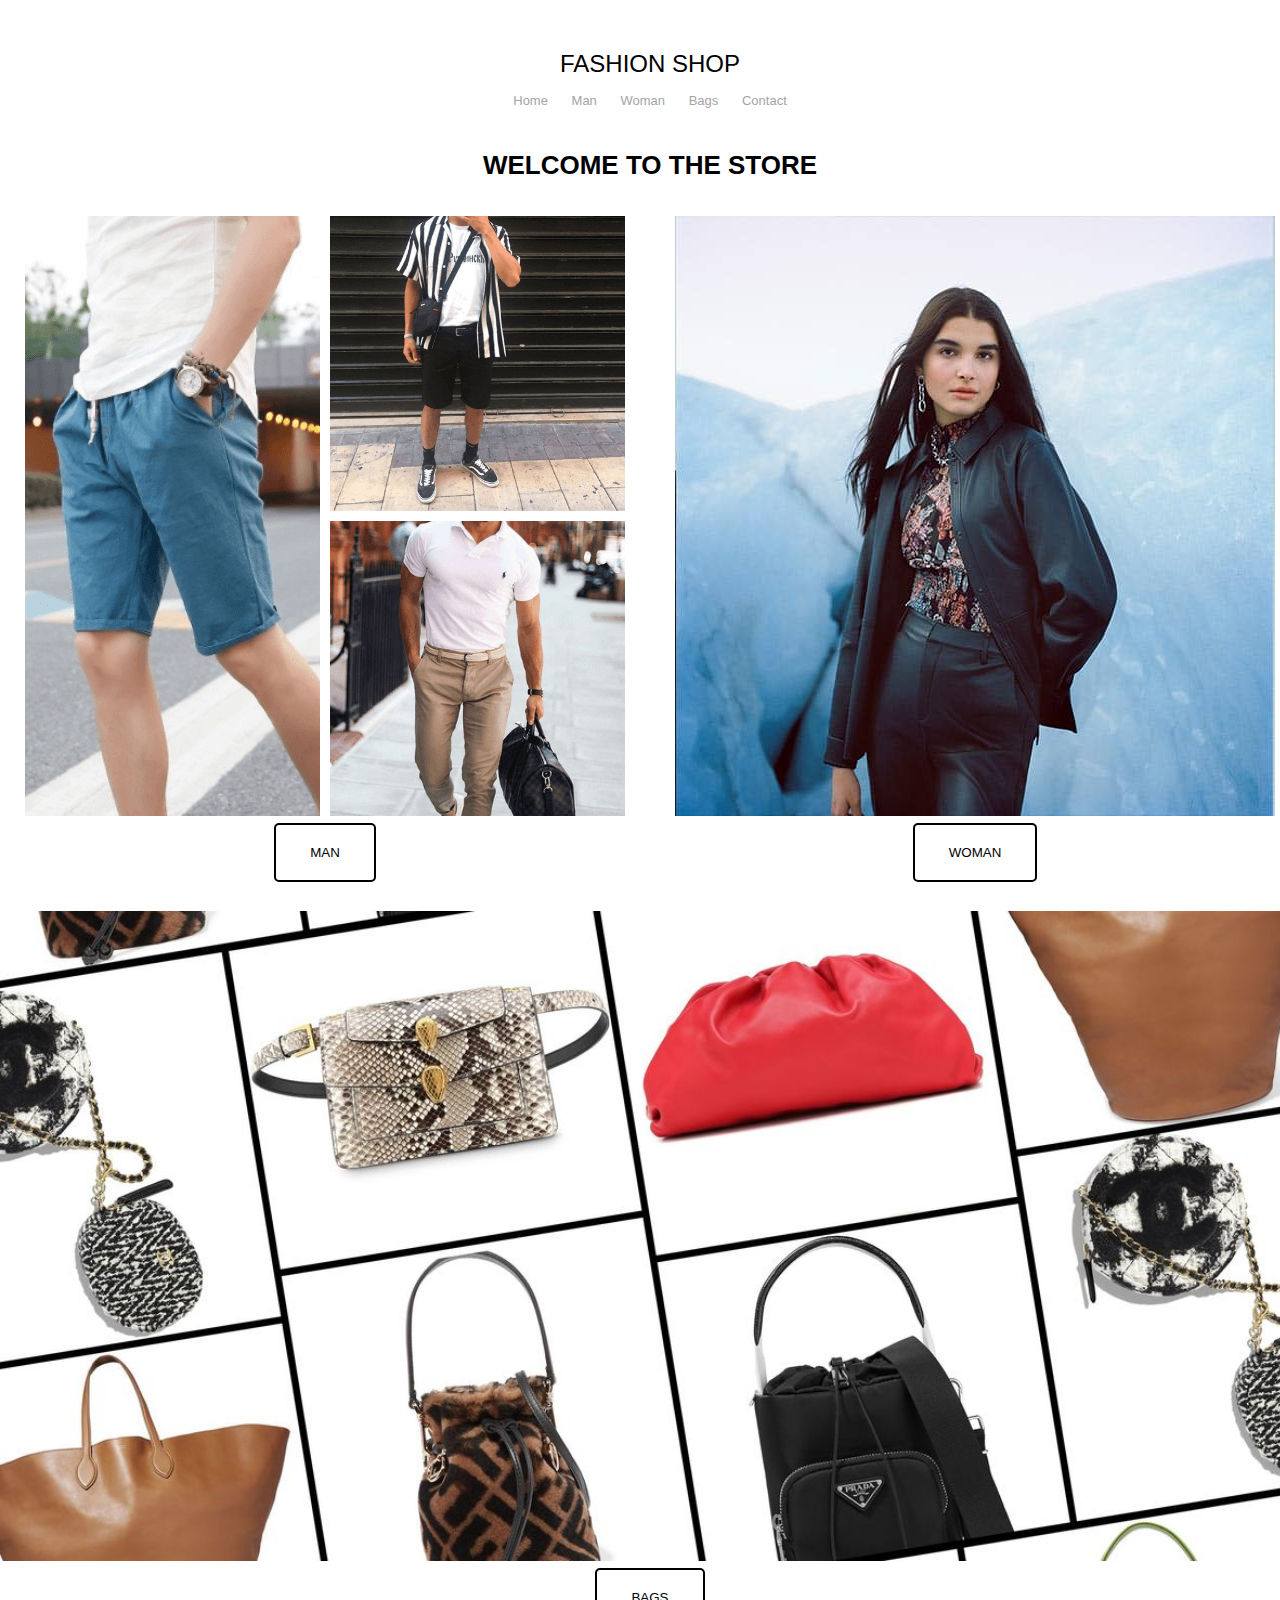
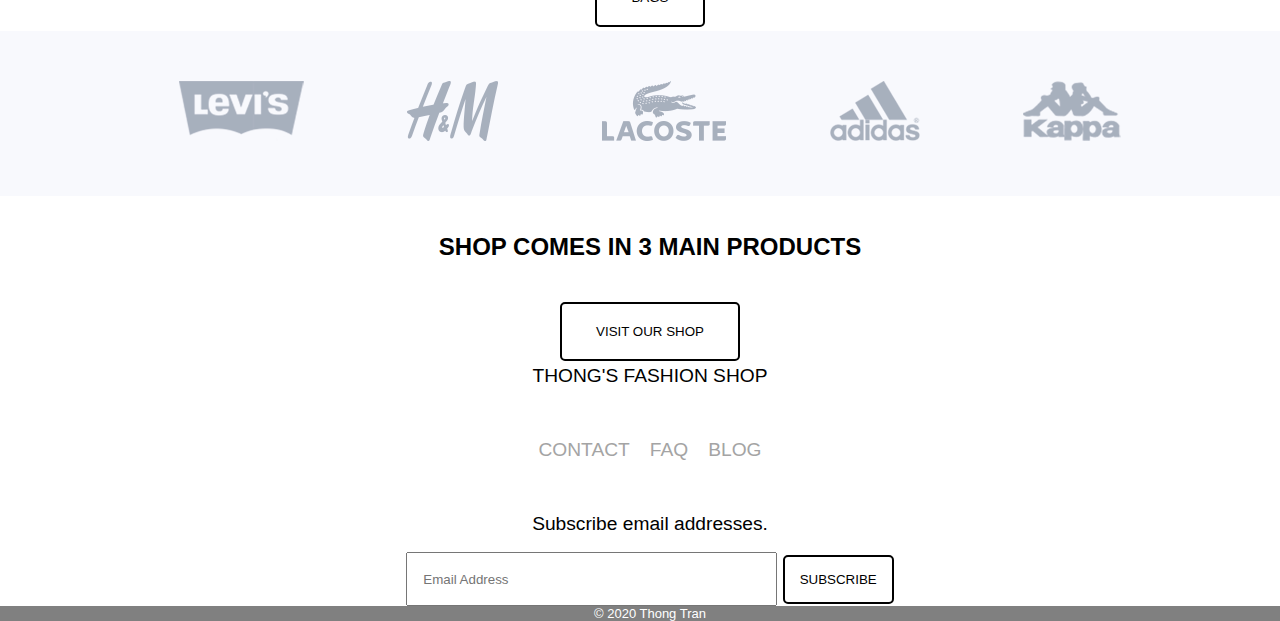
<file: index.html>
<!DOCTYPE html>
<html>
  <head>
    <meta charset="utf-8">
    <meta name="viewport" content="width=device-width">
    <title>FASHION SHOP</title>
    <link rel="stylesheet" href="https://use.fontawesome.com/releases/v5.8.2/css/all.css" integrity="sha384-oS3vJWv+0UjzBfQzYUhtDYW+Pj2yciDJxpsK1OYPAYjqT085Qq/1cq5FLXAZQ7Ay" crossorigin="anonymous">
    <link href="css/style.css" rel="stylesheet" />
  </head>
  <body>
    <div id="menu-top">
      <div id="top-left"></div>
      <div id = "top-container">FASHION SHOP</div>
        <ul id="menu-container">
          <li><a href="https://assignment5--thongtran2.repl.co" title="Home" class="active">Home</a></li>
          <li><a href="man.html"title="Man" >Man</a></li>
          <li><a href="woman.html"title="Woman" >Woman</a></li>
          <li><a href="bag.html"title="Bags" >Bags</a></li>
          <li><a href="contact.html"title="Contact" >Contact</a></li>    
        </ul>
    </div>
    
    <div id="Wellcome">
      <h1 id="store"> WELCOME TO THE STORE </h1>
    </div>
    <section id="main-centre">
      <div id="main">
        <div id="left">
          <img src="../img/men.png"style="width:100%">
          <a href="man.html"title="man" class="button"><button type="button">MAN</button></a>
        </div>
        <div id="right">
          <img src="../img/woman.jpg"style="width:100%">
          <a href="woman.html"title="woman" class="button"><button type="button">WOMAN</button></a>
        </div>
      </div>
    </section> 
    <section id="bag">
      <div id="mission">
        <div id="middle">        
          <img src="../img/bags.jpg"style="width:100%">
          <a href="bag.html"title="man" class="button"><button type="button">BAGS</button></a>
        </div>
      </div>
    </section>
    <section id="brand">
      <div id="clients">
        <ul>
          <li>
            <img src="img/clients/c1.png"style="width:100%">
          </li>
        </ul>
        <ul>
          <li>
            <img src="img/clients/c2.png"style="width:100%">
          </li>
        </ul>
        <ul>
          <li>
            <img src="img/clients/c3.png"style="width:100%">
          </li>
        </ul>
        <ul>
          <li>
            <img src="img/clients/c4.png"style="width:100%">
          </li>
        </ul>
        <ul>
          <li>
            <img src="img/clients/c5.png"style="width:100%">
          </li>
        </ul>
      </div>
    </section>
		
    <div id="main-bottom">
      <h2 id="main-bottom1">SHOP COMES IN 3 MAIN PRODUCTS</h2>      
    </div>
    <div id="main-bottom-button">
      <a href="https://assignment5--thongtran2.repl.co"title="VISIT OUR SHOP" class="button"><button type="button">VISIT OUR SHOP</button></a>
    </div>
    </div>
    <div id="footer">THONG'S FASHION SHOP
      <div id="icons-container">
      <i class="fab fa-twitter"></i>
      <i class="fab fa-facebook"></i>
      <i class="fab fa-instagram"></i>
      </div>
      <ul>
      <li><a href="contact.html" title="CONTACT">CONTACT</a></li>
      <li><a href="https://assignment5--thongtran2.repl.co" title="FAQ">FAQ</a></li>
      <li><a href="https://assignment5--thongtran2.repl.co" title="BLOG">BLOG</a></li>
      </ul>
      <P>Subscribe email addresses.</P>
      <input type="email" id="email"size="40px" style="height:20px"required placeholder="Email Address">
      <a href=""title="SIGN UP" class="button"><button type="button"> Subscribe</button></a>
    </div>
    <div id="footer-bottom">
      

      <p id="center">&copy; 2020 Thong Tran</p>
    </div>
    <!--
      Part 1: Main Store Page

      Requirements:

      1. Header across the top must include your store's name, a logo,
      and use a different background colour, web font, etc.  You must also include
      a link to your contact.html page.  Your header should include info about
      what the store is, what it sells, etc.  Use some images to try and draw
      the user in.  NOTE: place all your site's images in the `src/images/` directory.

      2. Below the header, a multi-column layout of items you can purchase in the
      store.  You must have at least 10 items in your store, and at least 2
      categories of items. For example, if you are selling clothing, you might
      have categories for Men, Women, and Children, and each category would have
      its own set of items.  Each item should include:
      
        - a picture
        - the item's name/title
        - a more complete description of the item
        - a category (i.e., each item must belong to a category)
        - a price.
      
      Each item should be its own "card" (i.e., some kind of box around each item
      separating one from the next, with suitable whitespace between).

      3. A sidebar (left or right, depending on your design) of the item layout
      section, showing the different categories of items in your store.  If a
      user clicks on one of the categories, use CSS and JavaScript to hide all
      other items in the store (i.e., only show items for the chosen category).
      Make sure you include a way to return to seeing all categories, and make it
      obvious to the user that they are only seeing a partial list of items when
      you filter by category (i.e., use CSS and HTML to change things somehow).

      4. Below the items, a footer with the name of the store, any relevant links you
      need to give users, as well as a small HTML form for entering an Email
      address and clicking a "Subscribe" button to subscribe to the store's
      newsletter. Use https://formspree.io/ to automatically submit the form to
      your email address (i.e., when a user fills out their email address and
      clicks submit, *you* should get that information sent to your email
      address via formspree.io).  Make sure you setup your account on
      https://formspree.io/.

      5. Use two different Web Fonts for your store.  The titles should be different
      from any regular text.  Use a free font service like https://fonts.google.com/
      or any other that you choose.  You can also experiment with different font
      sizes and colours to draw attention toward or away from various parts of
      your design.

      6. Pick a colour theme using a tool like https://colorhunt.co/ with at least
      3 colours (primary, secondary, accent), and use them throughout your site
      for backgrounds, borders, fonts. Your store page needs to look attractive
      and marks will be given for good a good looking site.  No one will buy from
      a store that looks like its owners aren't professional or don't care about
      details.  Also make sure that the colour contrast in your site is suitable
      for everyone to read.

      7. Use modern CSS to help you achieve your layout.  For example, Flexbox
      and CSS Grid can help you create professional looking layouts.  Here
      are some guides to get you started:

       - https://developer.mozilla.org/en-US/docs/Web/CSS/CSS_Flexible_Box_Layout/Basic_Concepts_of_Flexbox
       - https://developer.mozilla.org/en-US/docs/Web/CSS/CSS_Grid_Layout/Basic_Concepts_of_Grid_Layout
       
      You are also welcome to use existing CSS libraries to help you with your layout,
      but you must also include your own styles (i.e., you can't use a library
      for everything in your design).

      8. Make sure you don't use copyrighted materials from other sites.  If you use
      icons, fonts, images, etc., make sure you are legally permitted to reuse them,
      and include references to indicate where you got them. Some resources to consider:

        - https://unsplash.com/ for images
        - https://fontawesome.com/ for icons
        - https://gallery.manypixels.co/ or https://undraw.co/illustrations for illustrations (SVG)

      9. Make sure you reduce the download size of images you include in your
      store.  Users don't want to download 10s or 100s of megabytes of data, especially
      on mobile.  You can use an online tool like https://squoosh.app/ to help you
      reduce images.  You will lose marks if your images aren't optimized for the web.
       

      10. Make sure you have no JavaScript or other errors in your Dev Tools Console.
      Run your site, and test all aspects of it with the Console open, and fix
      any issues you encounter.

      11. Make sure your forms all work as they should, testing them yourself,
      and also have someone else test it for you.  The easiest way to find bugs
      in software is to let someone who didn't build it try to use it!
      
    -->
  </body>
</html>
</file>
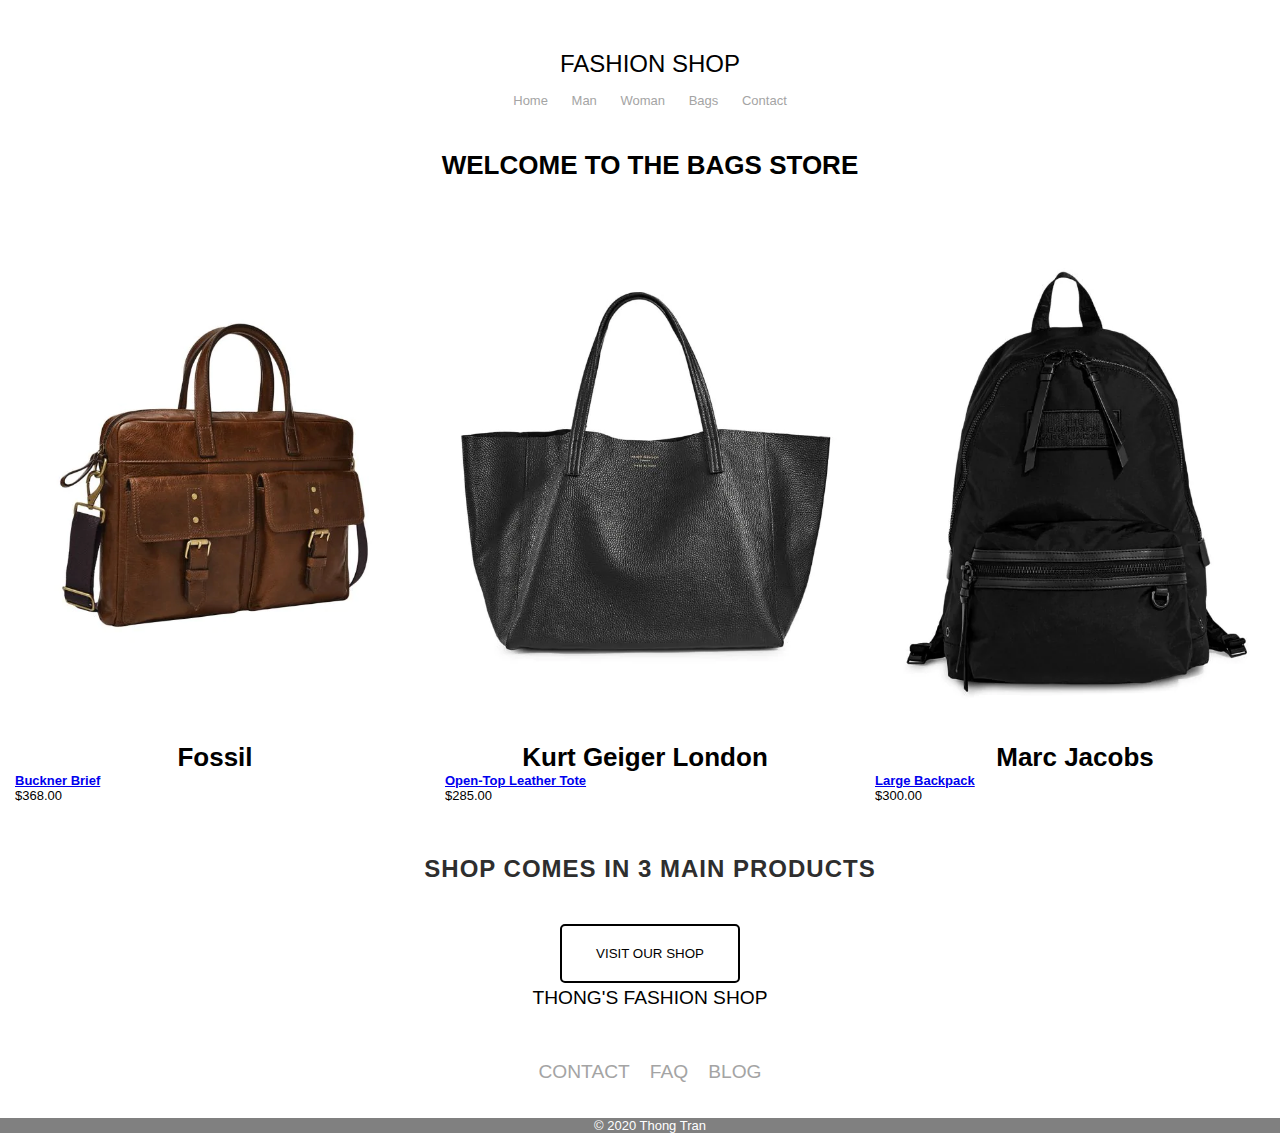
<file: bag.html>
<!DOCTYPE html>
<html>
  <head>
    <meta charset="utf-8">
    <meta name="viewport" content="width=device-width">
    <title>FASHION SHOP</title>
    <link rel="stylesheet" href="https://use.fontawesome.com/releases/v5.8.2/css/all.css" integrity="sha384-oS3vJWv+0UjzBfQzYUhtDYW+Pj2yciDJxpsK1OYPAYjqT085Qq/1cq5FLXAZQ7Ay" crossorigin="anonymous">
    <link href="css/style.css" rel="stylesheet" />
    <link href="css/stylepart.css" rel="stylesheet" />
  </head>
  <body>
<div id="menu-top">
      <div id="top-left"></div>
      <div id = "top-container">FASHION SHOP</div>
        <ul id="menu-container">
          <li><a href="https://assignment5--thongtran2.repl.co" title="Home" class="active">Home</a></li>
          <li><a href="man.html"title="Man" >Man</a></li>
          <li><a href="woman.html"title="Woman" >Woman</a></li>
          <li><a href="bag.html"title="Bags" >Bags</a></li>
          <li><a href="contact.html"title="Contact" >Contact</a></li>    
        </ul>
    </div>
    
    <div id="Wellcome">
      <h1 id="store"> WELCOME TO THE BAGS STORE </h1>
<section id="new-arrivals">
	<div class="container">
		<div id="left">
			<img src="img/bags/Fossil.png" style="width:100%">
				<h1 id="name">Fossil</h1>
        <h4><a href="#">Buckner Brief</a></h4>
        <p class="arrival-product-price">$368.00</p>							
		</div>
		<div id="centre">
      <img src="img/bags/Kurt Geiger London.png" style="width:100%">
        <h1 id="name">Kurt Geiger London</h1>
        <h4><a href="#">Open-Top Leather Tote</a></h4>
        <p class="arrival-product-price">$285.00</p>
		</div>
		<div id="right">
      <img src="img/bags/Marc Jacobs.png" style="width:100%">
        <h1 id="name">Marc Jacobs</h1>
        <h4><a href="#">Large Backpack</a></h4>
        <p class="arrival-product-price">$300.00</p>
		</div>
	</div>
</section>



<div id="main-bottom">
      <h2 id="main-bottom1">SHOP COMES IN 3 MAIN PRODUCTS</h2>      
    </div>
    <div id="main-bottom-button">
      <a href="https://assignment5--thongtran2.repl.co"title="VISIT OUR SHOP" class="button"><button type="button">VISIT OUR SHOP</button></a>
    </div>
    </div>
    <div id="footer">THONG'S FASHION SHOP
      <div id="icons-container">
      <i class="fab fa-twitter"></i>
      <i class="fab fa-facebook"></i>
      <i class="fab fa-instagram"></i>
      </div>
      <ul>
      <li><a href="contact.html" title="CONTACT">CONTACT</a></li>
      <li><a href="https://assignment5--thongtran2.repl.co" title="FAQ">FAQ</a></li>
      <li><a href="https://assignment5--thongtran2.repl.co" title="BLOG">BLOG</a></li>
      </ul>
      </div>
    <div id="footer-bottom">
      <p id="center">&copy; 2020 Thong Tran</p>
    </div>


  </body>
</html>
</file>
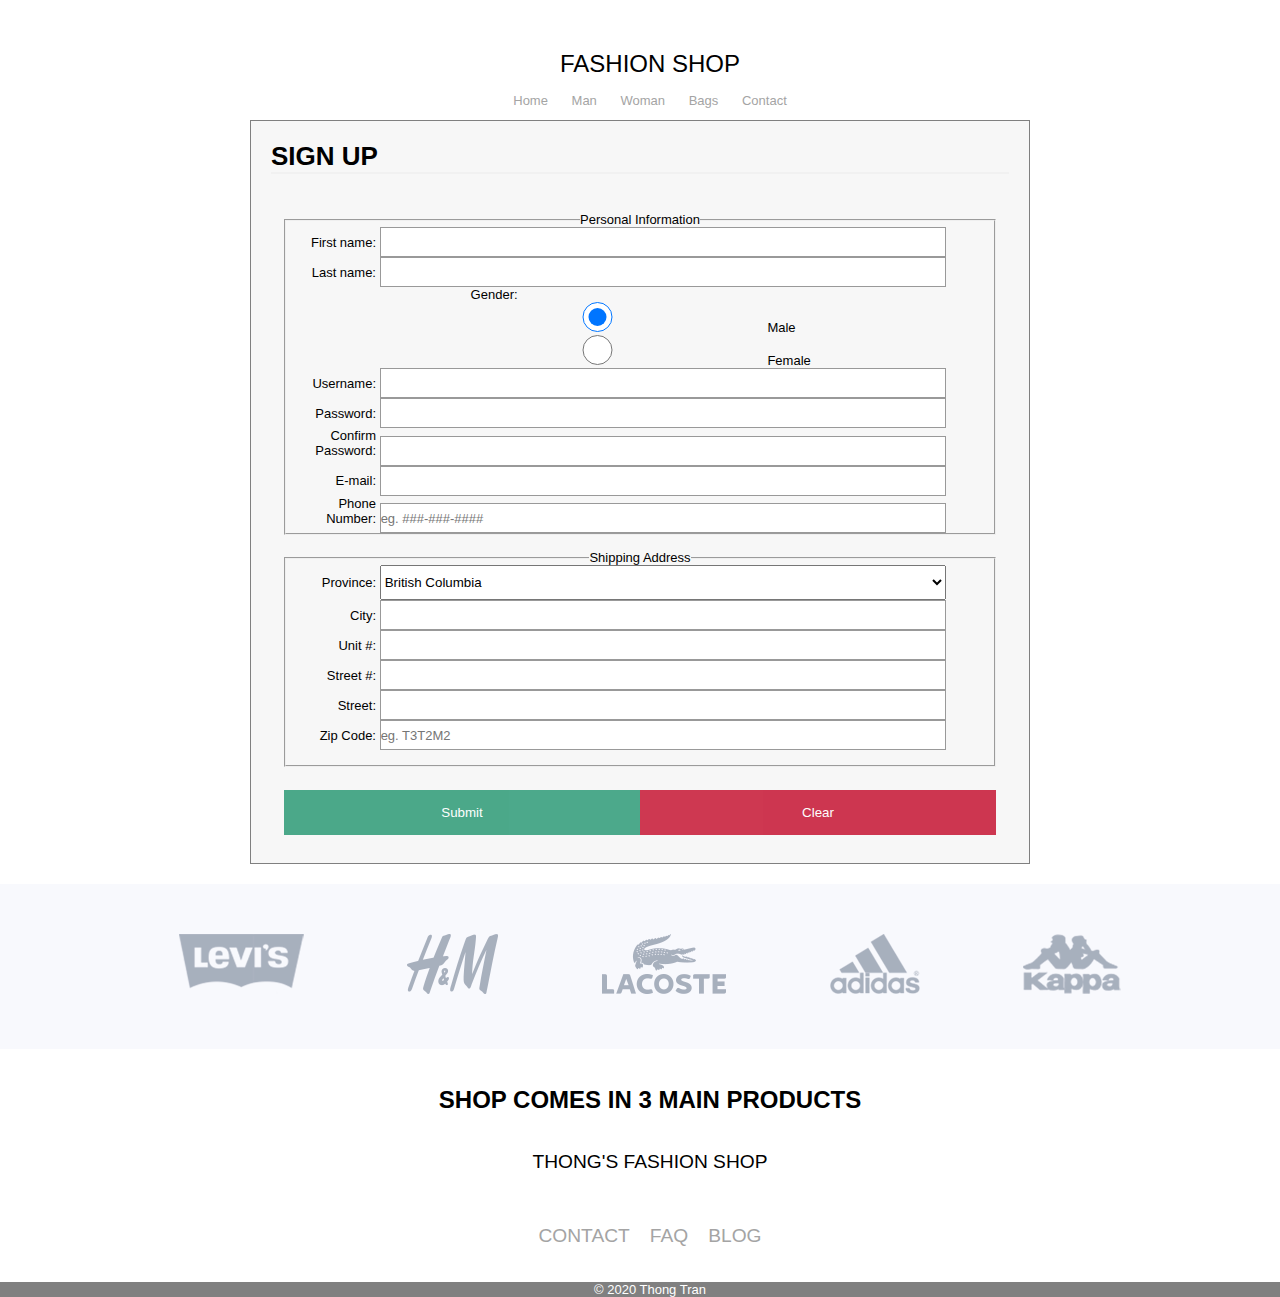
<file: contact.html>
<!DOCTYPE html>
<html>
  <head>
    <meta charset="utf-8">
    <meta name="viewport" content="width=device-width">
    
    <link rel="stylesheet" href="https://use.fontawesome.com/releases/v5.8.2/css/all.css" integrity="sha384-oS3vJWv+0UjzBfQzYUhtDYW+Pj2yciDJxpsK1OYPAYjqT085Qq/1cq5FLXAZQ7Ay" crossorigin="anonymous">
    
    <link href="css/stylecontact.css" rel="stylesheet" />
    <meta charset="utf-8" />
    <title>WEB222 Store - Contact</title>
  </head>
  <body>
    <!--    

    Part 2: Contact Us Page

    Requirements:

    1. Use the same header/footer, colours, fonts, etc. as your index.html page.
    It should be obvious to the user they they are still on the same site, and that
    contact.html is part of your store.-->
    <div id="menu-top">
      <div id="top-left"></div>
      <div id = "top-container">FASHION SHOP</div>
        <ul id="menu-container">
          <li><a href="https://assignment5--thongtran2.repl.co" title="Home" class="active">Home</a></li>
          <li><a href="man.html"title="Man" >Man</a></li>
          <li><a href="woman.html"title="Woman" >Woman</a></li>
          <li><a href="bag.html"title="Bags" >Bags</a></li>
          <li><a href="contact.html"title="Contact" >Contact</a></li>    
        </ul>
    </div>
    
<!--
    2. Include an HTML Form for the user to fill out his or her information along
    with their message to you. Your form should including the following, and all
    fields should be mandatory unless otherwise noted, and use the most appropriate <input> type:
    
        - First Name
        - Last Name
        - Email Address
        - Address
        - City (use a <datalist> for autocomplete of common Canadian cities)
        - Phone Number (must be a valid Canadian Phone Number, use regex)
        - Postal Code (must be a valid Canadian Postal Code, use regex)
        - Checkbox Option to be phoned ("Would you like to be phoned?")
        - Radio Options to specify what this is about: one of "Question",
          "Comment", or "Order Problem". If the user selects "Order Problem",
          dynamically reveal another input box to enter the order number. In the
          case of "Comment" or "Question" hide this input box.
        - A large area to enter the message that they want to send
        - A hidden input field with your name-->
    <div class="column nav"></div>    
    <div class="column content">
      <div id="welcome">
        <h1>SIGN UP</h1><hr></div>
        <!-- registration form -->
        <form id="registration" name="form1" action="https://httpbin.org/post" method="post" autocomplete="on" onsubmit='return formValidation();'>
          <fieldset>
            <legend>Personal Information</legend>
            <p>
              <label for="name">First name:</label>
              <input type="text" name="firstname" required="required">
            </p>
            <p>
              <label for="lastname">Last name:</label>
              <input type="text" name="lastname" required="required">
            </p>

            <p>
              <div class="radio">
                  <label for="gender">Gender:</label>
                <input type="radio" name="gender" required="required" value="male" checked>Male
                <input type="radio" name="gender" value="female">Female
            </p>
            </div>

            <p>
              <label for="username">Username:</label>
              <input type="text" id="username" name="username" required>
            </p>


            <p>
              <label for="password">Password:</label>
              <input type="password" id="password" name="password" required="required">
            </p>

            <p>
              <label for="pwconfirm">Confirm Password:</label>
              <input type="password" id="pwconfirm " name="pwconfirm" required="required">
            </p>


            <p>
              <label for="email">E-mail:</label>
              <input type="email" name="email" required="required">
            </p>

            <p>
              <label for="phone">Phone Number:</label>
              <input type="tel" name="phone" pattern="^\d{3}-\d{3}-\d{4}$" placeholder="eg. ###-###-####" required="required">
            </p>
          </fieldset>
          <br>
          <fieldset>
            <legend>Shipping Address</legend>
            <p>
              <label for="province">Province:</label>
              <select name="province" required="required">

                <option value="Ontario">Ontario</option>
                <option value="Quebec">Quebec</option>
                <option value="British Columbia" selected>British Columbia</option>
                <option value="Alberta">Alberta</option>
                <option value="Manitoba">Manitoba</option>
                <option value="Saskatchewan">Saskatchewan</option>
                <option value="Nova Scotia">Nova Scotia</option>
                <option value="New Brunswick">New Brunswick</option>
                <option value="Newfoundland">Newfoundland</option>
                <option value="Prince Edward Island">Prince Edward Island</option>
                <option value="Northwest Territory">Northwest Territory</option>
                <option value="Yukon">Yukon</option>
                <option value="Nunavut">Nunavut</option>

              </select>
            </p>
            <p>
              <label for="city">City:</label>
              <input type='text' id='city' name='city' required />
            </p>
            <p>
                <label for="unit">Unit #:</label>
                <input type="number" name="unit" required>
              </p>
            <p>
                <p>
                    <label for="streetnumber">Street #:</label>
                    <input type="number" name="streetnumber" required>
                  </p>
                <p>
              <label for="street">Street:</label>
              <input type="text" name="street" required>
            </p>
            <p>
              <label for="zipcode">Zip Code:</label>
              <input type="text" name="zipcode" placeholder="eg. T3T2M2" required="required">
            </p>

            <input type="hidden" name="lastName" id="lastName" value="Lim" />
            <input type="hidden" name="studentId" id="studentId" value="131684177" /> <br>
          </fieldset> <br>
          <!--error result-->
          <div id='errors'></div>
          <!-- form button-->
          <p>
              <button type="submit" id="submit" value="Submit">Submit</button>
              <button type="reset" id="clear" value="Clear" onclick="clearerrors()">Clear</button>
            </p>
        </form>
      </div>
      
    <div class="column sidebar"></div>
    
<!-- 
    3. The form should submit to https://httpbin.org/post using the POST method,
    and only allow the user to submit when all data has been entered and there
    aren't any validation errors.  The data posted to httpbin.org should include
    all data defined in the form above (e.g., visible and hidden fields).

  -->

 
      <div id="clients">
        <ul>
          <li>
            <img src="img/clients/c1.png"style="width:100%">
          </li>
        </ul>
        <ul>
          <li>
            <img src="img/clients/c2.png"style="width:100%">
          </li>
        </ul>
        <ul>
          <li>
            <img src="img/clients/c3.png"style="width:100%">
          </li>
        </ul>
        <ul>
          <li>
            <img src="img/clients/c4.png"style="width:100%">
          </li>
        </ul>
        <ul>
          <li>
            <img src="img/clients/c5.png"style="width:100%">
          </li>
        </ul>
      </div>
    
		
    <div id="main-bottom">
      <h2 id="main-bottom1">SHOP COMES IN 3 MAIN PRODUCTS</h2>      
    </div>
   
    </div>
    <div id="footer">THONG'S FASHION SHOP
      <div id="icons-container">
      <i class="fab fa-twitter"></i>
      <i class="fab fa-facebook"></i>
      <i class="fab fa-instagram"></i>
      </div>
      <ul>
      <li><a href="contact.html" title="CONTACT">CONTACT</a></li>
      <li><a href="https://assignment5--thongtran2.repl.co" title="FAQ">FAQ</a></li>
      <li><a href="https://assignment5--thongtran2.repl.co" title="BLOG">BLOG</a></li>
      </ul>
      </div>
    <div id="footer-bottom">
      <p id="center">&copy; 2020 Thong Tran</p>
    </div>
    
  </body>
</html>
</file>
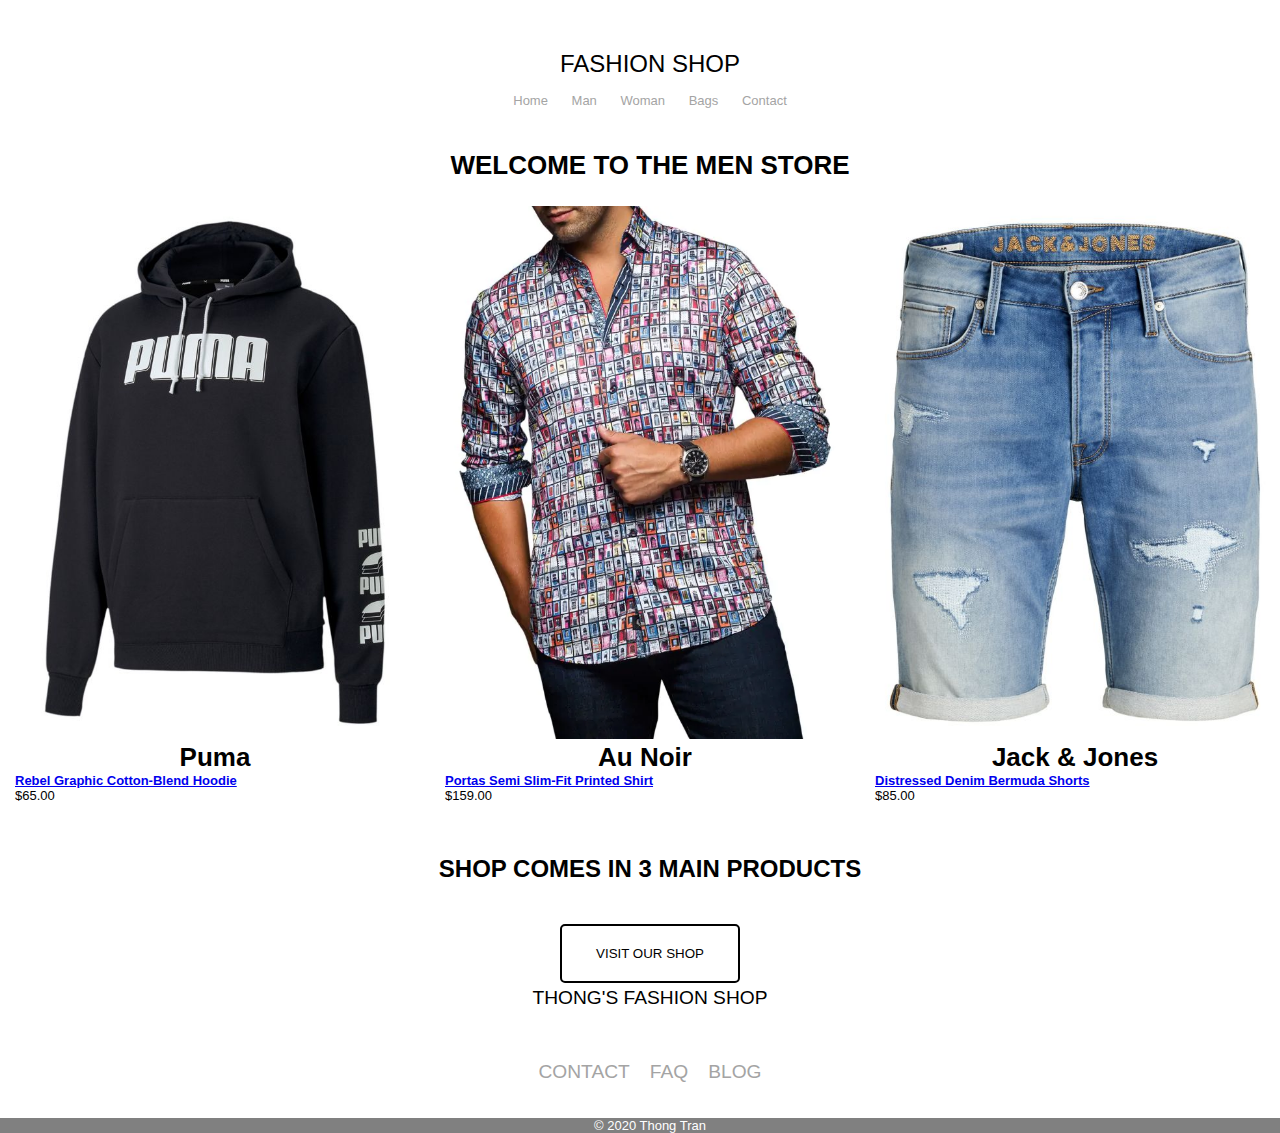
<file: man.html>
<!DOCTYPE html>
<html>
  <head>
    <meta charset="utf-8">
    <meta name="viewport" content="width=device-width">
    <title>FASHION SHOP</title>
    <link rel="stylesheet" href="https://use.fontawesome.com/releases/v5.8.2/css/all.css" integrity="sha384-oS3vJWv+0UjzBfQzYUhtDYW+Pj2yciDJxpsK1OYPAYjqT085Qq/1cq5FLXAZQ7Ay" crossorigin="anonymous">
    <link href="css/style.css" rel="stylesheet" />
    <link href="css/stylepart.css" rel="stylesheet" />
  </head>
  <body>
    <div id="menu-top">
      <div id="top-left"></div>
      <div id = "top-container">FASHION SHOP</div>
        <ul id="menu-container">
          <li><a href="https://assignment5--thongtran2.repl.co" title="Home" class="active">Home</a></li>
          <li><a href="man.html"title="Man" >Man</a></li>
          <li><a href="woman.html"title="Woman" >Woman</a></li>
          <li><a href="bag.html"title="Bags" >Bags</a></li>
          <li><a href="contact.html"title="Contact" >Contact</a></li> 
        </ul>
    </div>
    <div id="Wellcome">
      <h1 id="store"> WELCOME TO THE MEN STORE </h1>
    </div>
    <section id="new-arrivals">
			<div class="container">				
				<div id="left">					
					<img src="img/man/hoodie.png"style="width:100%">		
						<h1 id="name">Puma</h1>
						<h4><a href="#">Rebel Graphic Cotton-Blend Hoodie</a></h4>	
						<p class="arrival-product-price">$65.00</p>
				</div>
				<div id="centre">
					<img src="img/man/shirt.png"style="width:100%">
						<h1 id="name">Au Noir</h1>
						<h4><a href="#">Portas Semi Slim-Fit Printed Shirt</a></h4>
						<p class="arrival-product-price">$159.00</p>
				</div>
				<div id="right">
					<img src="img/man/pant.png"style="width:100%">
						<h1 id="name">Jack & Jones</h1>
						<h4><a href="#">Distressed Denim Bermuda Shorts</a></h4>
						<p class="arrival-product-price">$85.00</p>
				</div>
			</div>
    </section>

    
   


<div id="main-bottom">
      <h2 id="main-bottom1">SHOP COMES IN 3 MAIN PRODUCTS</h2>      
    </div>
    <div id="main-bottom-button">
      <a href="https://assignment5--thongtran2.repl.co"title="VISIT OUR SHOP" class="button"><button type="button">VISIT OUR SHOP</button></a>
    </div>
    </div>
    <div id="footer">THONG'S FASHION SHOP
      <div id="icons-container">
      <i class="fab fa-twitter"></i>
      <i class="fab fa-facebook"></i>
      <i class="fab fa-instagram"></i>
      </div>
      <ul>
      <li><a href="contact.html" title="CONTACT">CONTACT</a></li>
      <li><a href="https://assignment5--thongtran2.repl.co" title="FAQ">FAQ</a></li>
      <li><a href="https://assignment5--thongtran2.repl.co" title="BLOG">BLOG</a></li>
      </ul>
      </div>
    <div id="footer-bottom">
      <p id="center">&copy; 2020 Thong Tran</p>
    </div>




  </body>
</html>
</file>
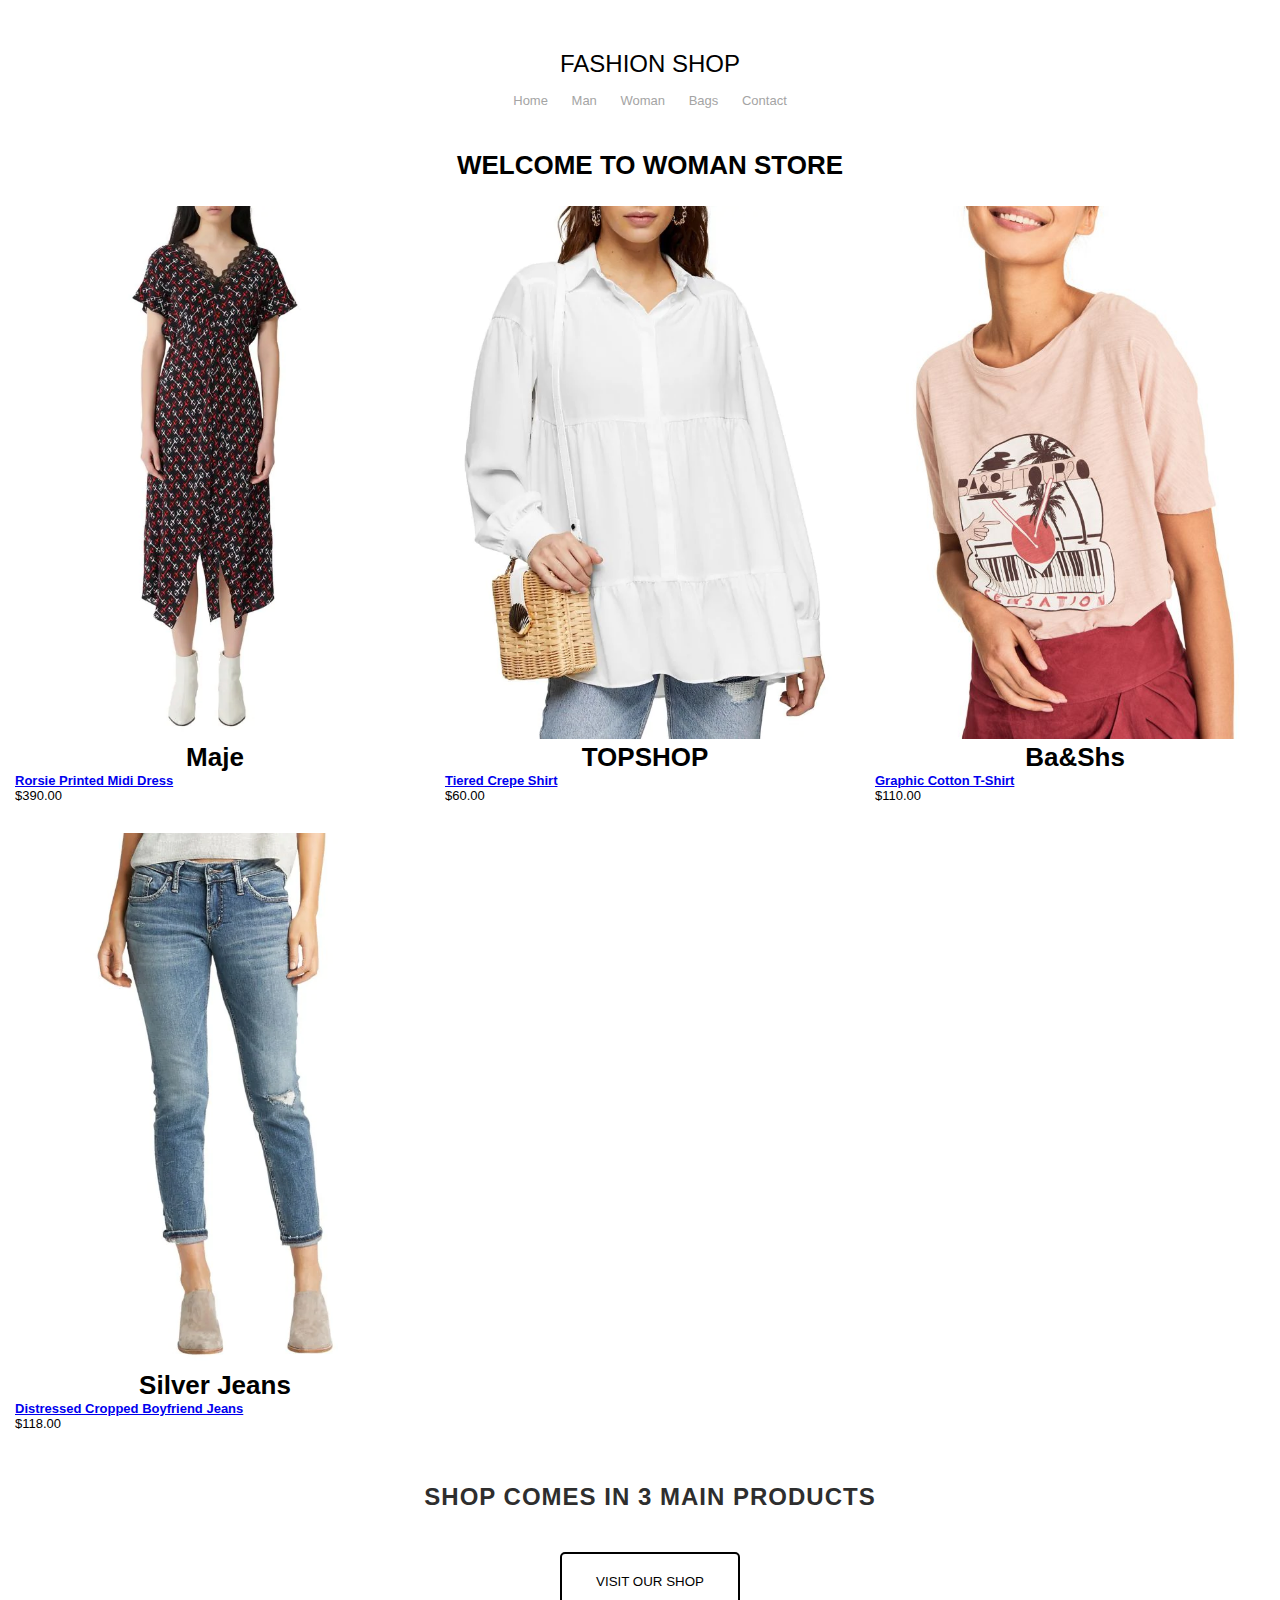
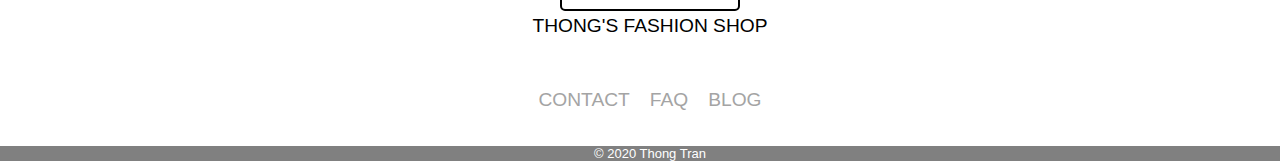
<file: woman.html>
<!DOCTYPE html>
<html>
  <head>
    <meta charset="utf-8">
    <meta name="viewport" content="width=device-width">
    <title>FASHION SHOP</title>
    <link rel="stylesheet" href="https://use.fontawesome.com/releases/v5.8.2/css/all.css" integrity="sha384-oS3vJWv+0UjzBfQzYUhtDYW+Pj2yciDJxpsK1OYPAYjqT085Qq/1cq5FLXAZQ7Ay" crossorigin="anonymous">
    <link href="css/style.css" rel="stylesheet" />
    <link href="css/stylepart.css" rel="stylesheet" />
  </head>
  <body>
<div id="menu-top">
      <div id="top-left"></div>
      <div id = "top-container">FASHION SHOP</div>
        <ul id="menu-container">
          <li><a href="https://assignment5--thongtran2.repl.co" title="Home" class="active">Home</a></li>
          <li><a href="man.html"title="Man" >Man</a></li>
          <li><a href="woman.html"title="Woman" >Woman</a></li>
          <li><a href="bag.html"title="Bags" >Bags</a></li>
          <li><a href="contact.html"title="Contact" >Contact</a></li>    
        </ul>
    </div>
    
    <div id="Wellcome">
      <h1 id="store"> WELCOME TO WOMAN STORE</h1>
     <section id="new-arrivals">
	<div class="container">
		<div id="left">
			<img src="img/woman/dress.png" style="width:100%">
				<h1 id="name">Maje</h1>
        <h4><a href="#">Rorsie Printed Midi Dress</a></h4>
        <p class="arrival-product-price">$390.00</p>							
		</div>
		<div id="centre">
      <img src="img/woman/shirt.png" style="width:100%">
        <h1 id="name">TOPSHOP</h1>
        <h4><a href="#">Tiered Crepe Shirt</a></h4>
        <p class="arrival-product-price">$60.00</p>
		</div>
		<div id="right">
      <img src="img/woman/t-shirt.png" style="width:100%">
        <h1 id="name">Ba&Shs</h1>
        <h4><a href="#">Graphic Cotton T-Shirt</a></h4>
        <p class="arrival-product-price">$110.00</p>
		</div>
    <div id="right">
      <img src="img/woman/pant.png" style="width:100%">
        <h1 id="name">Silver Jeans</h1>
        <h4><a href="#">Distressed Cropped Boyfriend Jeans</a></h4>
        <p class="arrival-product-price">$118.00</p>
		</div>
	</div>
</section>


<div id="main-bottom">
      <h2 id="main-bottom1">SHOP COMES IN 3 MAIN PRODUCTS</h2>      
    </div>
    <div id="main-bottom-button">
      <a href="https://assignment5--thongtran2.repl.co"title="VISIT OUR SHOP" class="button"><button type="button">VISIT OUR SHOP</button></a>
    </div>
    </div>
    <div id="footer">THONG'S FASHION SHOP
      <div id="icons-container">
      <i class="fab fa-twitter"></i>
      <i class="fab fa-facebook"></i>
      <i class="fab fa-instagram"></i>
      </div>
      <ul>
      <li><a href="contact.html" title="CONTACT">CONTACT</a></li>
      <li><a href="https://assignment5--thongtran2.repl.co" title="FAQ">FAQ</a></li>
      <li><a href="https://assignment5--thongtran2.repl.co" title="BLOG">BLOG</a></li>
      </ul>
      </div>
    <div id="footer-bottom">
      <p id="center">&copy; 2020 Thong Tran</p>
    </div>




  </body>
</html>
</file>
<file: css/style.css>
/** Add any CSS you need to this file. */
*
{
  margin:0 auto;
  padding:0;
}
body
{
  font-family: Arial, Helvetica, sans-serif;
  font-size:13px;
  margin: 0px auto;  
  width:1300px;
  justify-content: center;
 
}
#menu-top
{
  background: white;
  height: 100px;  
  text-align: center;
  
}
#banner
{
  height: auto;
  width: 100%;
}


#footer
{
  background: white;
  text-align: center;
  height: auto;
  color: black;
  clear: left;
  font-size:1.2rem;
}
#footer #icons-container i
{
  padding: 5px;
}
#footer #icons-container i:hover
{
  color:#A4A4A4
}
#footer ul
{
  margin: 0;
  padding: 0;
  text-align: center;
  display:inline-block;
  grid-template-columns: 1fr 0px;
}
#footer ul li
{
  list-style: none;
  float: left;  
}
#footer ul li a
{
  text-decoration: none;
  display:inline-block;
  color: #A4A4A4;
  height: auto;
  line-height: auto;
  padding: 30px 10px 30px 10px;
  margin: 0;
  
}
#footer ul li a:hover
{
  color:#2E2E2E;
}
#footer button
{
  color: black;
  background-color: white;
  text-transform: uppercase;
  font-size: auto;
  border: 2px black solid;
  border-radius: 5px;
  height: auto;
  width: auto;
  list-style: none;
  text-align: center center;
  padding: 15px 15px 15px 15px;
  margin: 0;
  display: inline-block;
  cursor: pointer;
}
#footer #email
{
  padding: 15px;  
}
#footer p
{
  margin: 17px 0px 17px 0px;
}
#footer-bottom
{
  text-align:center;
  background-color: grey;
  color: #ffffff;
  height: auto;
  clear:both;
  width:1300px;
}

#menu-top #top-container
{
  font-family: Arial, Helvetica, sans-serif;
  font-size:1.5rem;  
  color: black;
  text-align: center;
  margin:0;
  padding: 50px 0px 15px 0px;   
  display: block;
}
#menu-top ul
{
  text-align: center;
}
#menu-top> ul> li
{
  list-style: none;  
  display: inline-block;  
}
#menu-top> ul> li>a
{
  text-decoration: none;  
  color: #A4A4A4;
  height: auto;
  line-height: auto;
  padding: 0px 10px 0px 10px;
  margin: 0;  
}
#menu-top> ul> li>a:hover
{
  color: #2E2E2E;
}



#main #left button
{
  color: black;
  background-color: white;
  text-transform: uppercase;
  font-size: auto;
  border: 2px black solid;
  border-radius: 5px;
  height: auto;
  width: auto;
  list-style: none;
  text-align: center;
  padding: 20px 34px;;
  margin: 4px 2px;
  display: inline-block;
  cursor: pointer;
}
#main #right button
{
  color: black;
  background-color: white;
  text-transform: uppercase;
  font-size: auto;
  border: 2px black solid;
  border-radius: 5px;
  height: auto;
  width: auto;
  list-style: none;
  text-align: center;
  padding: 20px 34px;;
  margin: 4px 2px;
  display: inline-block;
  cursor: pointer;
}
#main-centre
{
  width:1300px;
  height:auto;
  text-align:center;
}
#main-centre #main #left
{
  margin:25px;
  width:600px;
  float:left;
}
#main-centre #main #right
{
  margin:25px;
  width:600px;
  float:left;
}
#bag
{
  width:1300px;
  height:auto;
  text-align:center;
}
#mission #middle button
{
  color: black;
  background-color: white;
  text-transform: uppercase;
  font-size: auto;
  border: 2px black solid;
  border-radius: 5px;
  height: auto;
  width: auto;
  list-style: none;
  text-align: center;
  padding: 20px 34px;;
  margin: 4px 2px;
  display: inline-block;
  cursor: pointer; 
}

#main-bottom
{
  clear:left;
  padding: 17px 17px 17px 17px;
  text-align: center;
}
#main-bottom>#main-bottom1
{
  margin: 20px 0px 20px 0px;
  font-size: 24px;
  font-family: Arial, Helvetica, sans-serif;
  padding: 0;
}
#main-bottom>#main-bottom2
{
  margin: 20px 0px 20px 0px;
  font-size: 13px;
  font-family: Arial, Helvetica, sans-serif;
}
#main-bottom-button
{
  text-align: center;
}
#main-bottom-button button
{
  color: black;
  background-color: white;
  text-transform: uppercase;
  font-size: auto;
  border: 2px black solid;
  border-radius: 5px;
  height: auto;
  width: auto;
  list-style: none;
  text-align: center;
  padding: 20px 34px;;
  margin: 4px 2px;
  display: inline-block;
  cursor: pointer;
}

#Wellcome #store
{
  text-align: center;
  color: black;
  height: auto;
  line-height: auto;
  padding: 50px 10px 10px 10px;
  margin: 0;
}
#Wellcome h2
{
  text-align: center;
  color: #2E2E2E;
  height: auto;
  font-size: 12px;
  line-height: auto;
  padding: 0px 10px 50px 10px;
  margin: 0;
  letter-spacing: 1px;
}
#clients 
{
    background: #f8f9fd;
    display: block;
    align-items: center;
    height: 165px;
    
    text-align: center;
     
}
#clients ul
{
  text-align: center;
  display: inline-block;
}
#clients ul li
{
  list-style: none;
  text-align: center;
  margin: 50px; 
}





/*MEDIA QUERIES*/
@media (max-width:1024px)
{
  body
  {
  font-family: Arial, Helvetica, sans-serif;
  font-size:13px;
  z-index: 10;
  padding-left: 30px;
  padding-right: 30px;
  }  
  

}
@media (max-width:768px)
{
  body
  {
  font-family: Arial, Helvetica, sans-serif;
  font-size:13px;
  z-index: 10;
  padding-left: 20px;
  padding-right: 20px;
  }
  #menu-top ul
  {
    display:grid;
    grid-template-columns: 1fr;
    position: relative;
    line-height: 18px;
  }
  #menu-top> ul> li
  {
    display:block;
    padding: auto;
    border-bottom: 1px dotted #ccc;
  }
  

@media(max-width:500px)
{
  body
  {
  font-family: Arial, Helvetica, sans-serif;
  font-size:13px;
  margin: 0px 0px;  
  }
  #menu-top ul
  {
    display:grid;
    grid-template-columns: 1fr;
    position: relative;
    line-height: 18px;
  }
  #menu-top> ul> li
  {
    display:block;
    padding: auto;
    border-bottom: 1px dotted #ccc;
  }
  #wellcome{clear:both;}
 

}
</file>
<file: css/stylepart.css>
#name
{
  text-align:center;
}
#new-arrivals{
  width:1300px;
}
#left{
  margin:15px;
  width:400px;
  float:left;
}
#centre{
  margin:15px;
  width:400px;
  float:left;
}
#right{
  margin:15px;
  width:400px;
  float:left;
}
</file>
<file: css/stylecontact.css>
*
{
  margin:0 auto;
  padding:0;
  box-sizing: border-box;
}
body
{
  font-family: Arial, Helvetica, sans-serif;
  font-size:13px;
  margin: 0px auto;
  width:1300px;
  
  justify-content: center;
 
}
#menu-top
{
  background: white;
  height: 100px;  
  text-align: center;
  
}
#menu-top #top-container
{
  font-family: Arial, Helvetica, sans-serif;
  font-size:1.5rem;  
  color: black;
  text-align: center;
  margin:0;
  padding: 50px 0px 15px 0px;   
  display: block;
}
#menu-top ul
{
  text-align: center;
}
#menu-top> ul> li
{
  list-style: none;  
  display: inline-block;  
}
#menu-top> ul> li>a
{
  text-decoration: none;  
  color: #A4A4A4;
  height: auto;
  line-height: auto;
  padding: 0px 10px 0px 10px;
  margin: 0;  
}
#menu-top> ul> li>a:hover
{
  color: #2E2E2E;
}




button {
  background-color:   rgba(57, 160, 126); 
  color: white;
  padding: 15px 20px;
  margin: 8px 0;
  border: none;
  cursor: pointer;
  width: 50%;
  opacity: 0.9;
  float: left;
}

#clear {
  background-color: rgb(201, 34, 62)
}
.column 
{
  margin-top: 30px;
  margin-bottom: 50px;
  float: left;
  padding: 10px;
  height: auto;
  width:800px;

}
.nav  {
  height: 700px;
  width: 230px;
  font-family: 'Nunito', sans-serif;
}
.sidebar{
  width: 230px;
  height: 700px;
  text-align: center;
    
}
.content 
{
  background-color: rgba(230, 230, 230, 0.301);
  margin: 20px;
   
  padding: 20px 20px;
  width: 60%;
  border: 1px solid gray;
  overflow:auto; 
  font-family: 'Trebuchet MS', 'Lucida Sans Unicode', 'Lucida Grande', 'Lucida Sans', Arial, sans-serif;
    

}
label {
    display: inline-block;
    width: 90px;
    text-align: right;
}
form 
{
  margin: 0 auto;
  width: 100%;
  padding: 1em;
  font-family: 'Dosis', sans-serif;
  
}
hr
{
  border: 1px solid #f1f1f1;
  margin-bottom: 25px;
}
    
button:hover 
{
  opacity:2;
  text-shadow: 1px 1px 2px rgb(255, 255, 255), 0 0 1em rgb(100, 100, 100), 0 0 0.2em rgb(136, 136, 136);
}
input, textarea {
  font-size: 1em;
  width: 80%;
  height: 30px;
  border: 1px solid #999;
}
select 
{
  height: 35px;
  width: 80%;
}
input:focus, textarea:focus 
{
  border-color: rgb(17, 196, 17);
  background-color: rgba(230, 230, 230, 0.301);
  outline: none;
}
.radio 
{
width: 60%;
}
#clients 
{
  background: #f8f9fd;
  display: block;
  align-items: center;
  height: 165px;
  text-align: center; 
  clear:both;
}
#clients ul
{
  text-align: center;
  display: inline-block;
}
#clients ul li
{
  list-style: none;
  text-align: center;
  margin: 50px; 
}
#main-bottom
{
  clear:left;
  padding: 17px 17px 17px 17px;
  text-align: center;
}
#main-bottom>#main-bottom1
{
  margin: 20px 0px 20px 0px;
  font-size: 24px;
  font-family: Arial, Helvetica, sans-serif;
  padding: 0;
}
#main-bottom>#main-bottom2
{
  margin: 20px 0px 20px 0px;
  font-size: 13px;
  font-family: Arial, Helvetica, sans-serif;
}

#footer
{
  background: white;
  text-align: center;
  height: auto;
  color: black;
  clear: both;
  font-size:1.2rem;
}
#footer #icons-container i
{
  padding: 5px 5px 5px 5px;
}
#footer #icons-container i:hover
{
  color:#A4A4A4
}
#footer ul
{
  margin: 0;
  padding: 0;
  text-align: center;
  display:inline-block;
  grid-template-columns: 1fr 0px;
}
#footer ul li
{
  list-style: none;
  float: left;  
}
#footer ul li a
{
  text-decoration: none;
  display:inline-block;
  color: #A4A4A4;
  height: auto;
  line-height: auto;
  padding: 30px 10px 30px 10px;
  margin: 0;
  
}
#footer ul li a:hover
{
  color:#2E2E2E;
}
#footer-bottom
{
  text-align:center;
  background-color: grey;
  color: #ffffff;
  height: auto;
  clear:both;
  width:1300px;
}
</file>
